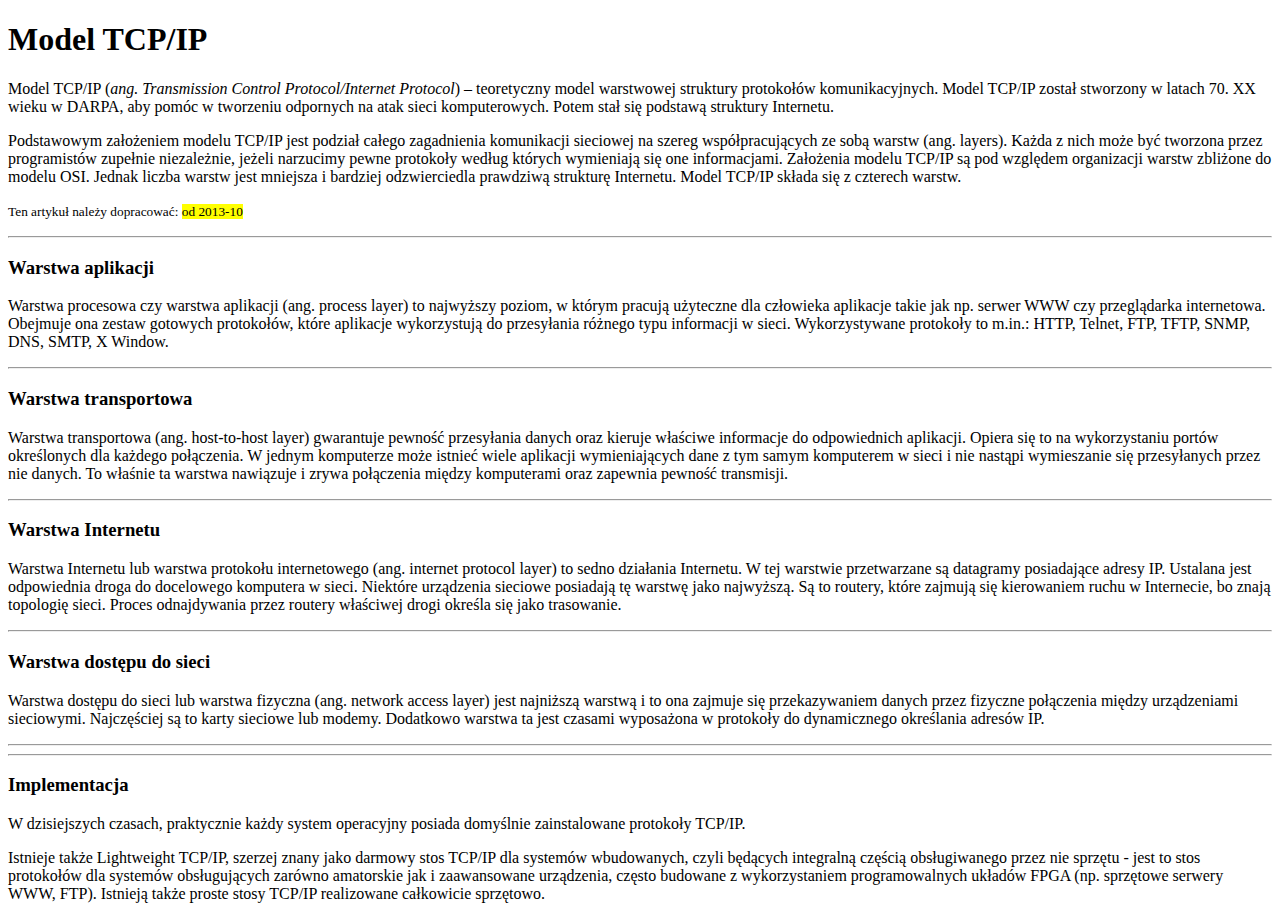
<file: web_dev/www/index.html>
<!doctype html>
<html lang = "pl">
	<head>
		<meta charset = "utf-8">
		<meta name = "description" content = "Opis modeli ISO/OSI">
		<meta name = "keywords" content = "model, ISO, OSI">
		<meta name = "author" content = "Dmytro Masliuk">
		<meta name = "bot" content = "all">
		<title>Model TCP/IP</title>
	</head>
	<body>
		<p><h1>Model TCP/IP</h1></p>
		<p>
			Model TCP/IP (<i>ang. Transmission Control Protocol/Internet Protocol</i>) – teoretyczny model warstwowej struktury protokołów komunikacyjnych. Model TCP/IP został stworzony w latach 70. XX wieku w DARPA, aby pomóc w tworzeniu odpornych na atak sieci komputerowych. Potem stał się podstawą struktury Internetu.
		</p>
		<p>
			Podstawowym założeniem modelu TCP/IP jest podział całego zagadnienia komunikacji sieciowej na szereg współpracujących ze sobą warstw (ang. layers). Każda z nich może być tworzona przez programistów zupełnie niezależnie, jeżeli narzucimy pewne protokoły według których wymieniają się one informacjami. Założenia modelu TCP/IP są pod względem organizacji warstw zbliżone do modelu OSI. Jednak liczba warstw jest mniejsza i bardziej odzwierciedla prawdziwą strukturę Internetu. Model TCP/IP składa się z czterech warstw.
		</p>
		<p>
			<small>Ten artykuł należy dopracować: <mark>od 2013-10</mark></small>
		</p><hr>
		<p><h3>Warstwa aplikacji</h3></p>
		<p>Warstwa procesowa czy warstwa aplikacji (ang. process layer) to najwyższy poziom, w którym pracują użyteczne dla człowieka aplikacje takie jak np. serwer WWW czy przeglądarka internetowa. Obejmuje ona zestaw gotowych protokołów, które aplikacje wykorzystują do przesyłania różnego typu informacji w sieci. Wykorzystywane protokoły to m.in.: HTTP, Telnet, FTP, TFTP, SNMP, DNS, SMTP, X Window.
		</p><hr>
		<p><h3>Warstwa transportowa</h3></p>
		<p>
			Warstwa transportowa (ang. host-to-host layer) gwarantuje pewność przesyłania danych oraz kieruje właściwe informacje do odpowiednich aplikacji. Opiera się to na wykorzystaniu portów określonych dla każdego połączenia. W jednym komputerze może istnieć wiele aplikacji wymieniających dane z tym samym komputerem w sieci i nie nastąpi wymieszanie się przesyłanych przez nie danych. To właśnie ta warstwa nawiązuje i zrywa połączenia między komputerami oraz zapewnia pewność transmisji.
		</p><hr>
		<p><h3>Warstwa Internetu</h3></p>
		<p>
			Warstwa Internetu lub warstwa protokołu internetowego (ang. internet protocol layer) to sedno działania Internetu. W tej warstwie przetwarzane są datagramy posiadające adresy IP. Ustalana jest odpowiednia droga do docelowego komputera w sieci. Niektóre urządzenia sieciowe posiadają tę warstwę jako najwyższą. Są to routery, które zajmują się kierowaniem ruchu w Internecie, bo znają topologię sieci. Proces odnajdywania przez routery właściwej drogi określa się jako trasowanie.
		</p><hr>
		<p><h3>Warstwa dostępu do sieci</h3></p>
		<p>
			Warstwa dostępu do sieci lub warstwa fizyczna (ang. network access layer) jest najniższą warstwą i to ona zajmuje się przekazywaniem danych przez fizyczne połączenia między urządzeniami sieciowymi. Najczęściej są to karty sieciowe lub modemy. Dodatkowo warstwa ta jest czasami wyposażona w protokoły do dynamicznego określania adresów IP.
		</p><hr><hr>
		<p><h3>Implementacja</h3></p>
		<p>
			W dzisiejszych czasach, praktycznie każdy system operacyjny posiada domyślnie zainstalowane protokoły TCP/IP.
		</p>
		<p>
			Istnieje także Lightweight TCP/IP, szerzej znany jako darmowy stos TCP/IP dla systemów wbudowanych, czyli będących integralną częścią obsługiwanego przez nie sprzętu - jest to stos protokołów dla systemów obsługujących zarówno amatorskie jak i zaawansowane urządzenia, często budowane z wykorzystaniem programowalnych układów FPGA (np. sprzętowe serwery WWW, FTP). Istnieją także proste stosy TCP/IP realizowane całkowicie sprzętowo.
		</p>
	</body>
</html>
</file>
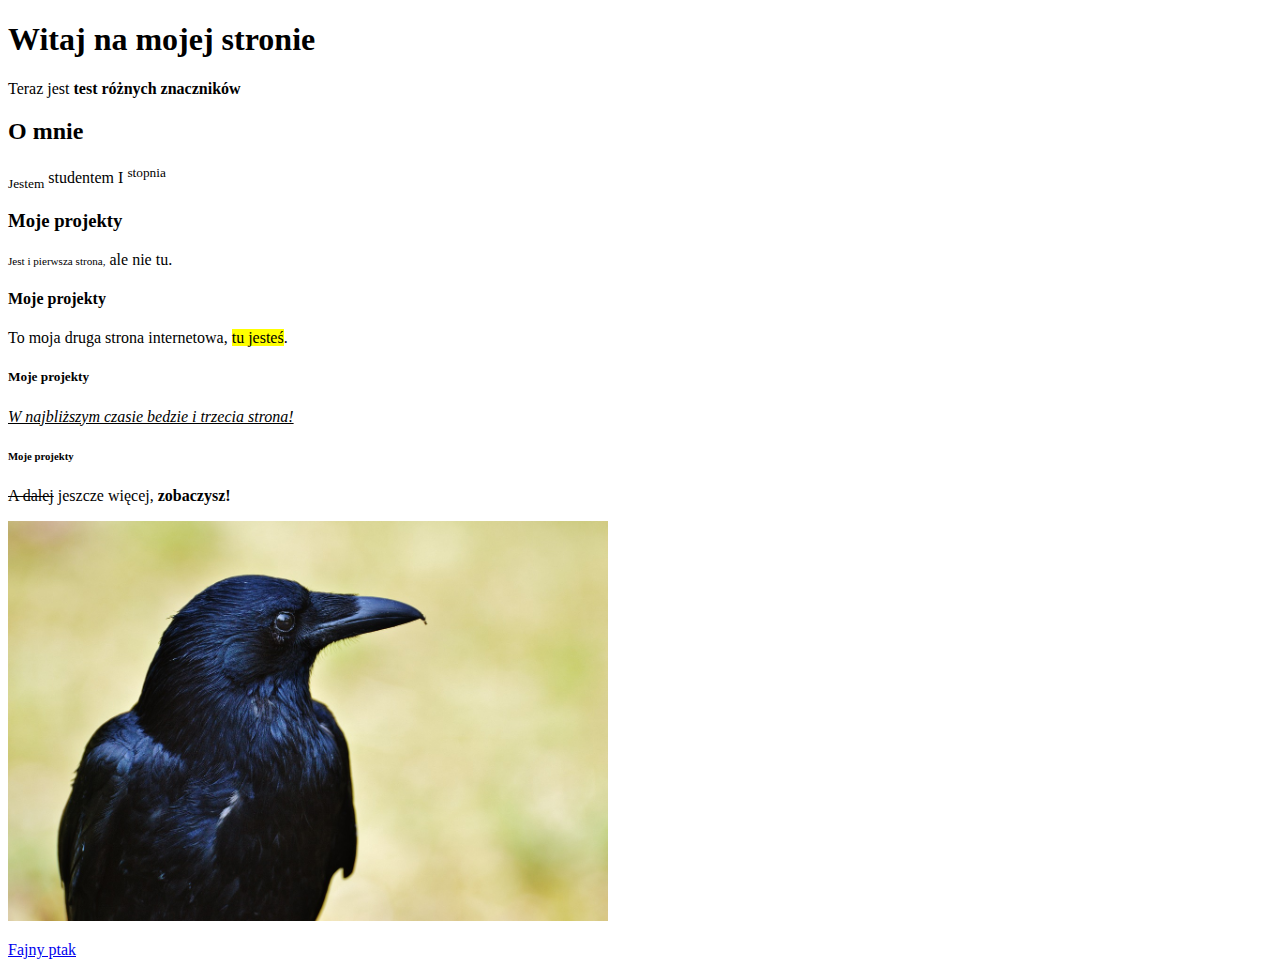
<file: web_dev/www/index2.html>
<!DOCTYPE html>
<html lang="pl">
  <head>
    <meta charset="utf-8">
    <meta name="description" content="O mnie...">
    <meta name="keywords" content="Ja, projekty">
    <meta name="author" content="Dmytro Masliuk">
    <meta name="bot" content="all">
    <title>Strona startowa</title>
  </head>
  <body>
    <h1>Witaj na mojej stronie</h1>
    <p>Teraz jest <strong>test różnych znaczników</strong></p>
    <h2>O mnie</h2>
    <p><sub>Jestem</sub> studentem I <sup>stopnia</sup></p>
    <h3>Moje projekty</h3>
    <p><small><small>Jest i pierwsza strona,</small></small> ale nie tu.</p>
    <h4>Moje projekty</h4>
    <p>To moja druga strona internetowa, <mark>tu jesteś</mark>.</p>
    <h5>Moje projekty</h5>
    <p><i><ins>W najbliższym czasie bedzie i trzecia strona!</ins></i></p>
    <h6>Moje projekty</h6>
    <p><s>A dalej</s> jeszcze więcej, <strong>zobaczysz!</strong></p>
    <img src="img/raven.jpg" width="600" height="400">
    <p><a href="https://pl.wikipedia.org/wiki/Kruk_zwyczajny">Fajny ptak</a></p>
  </body>
</html>
</file>
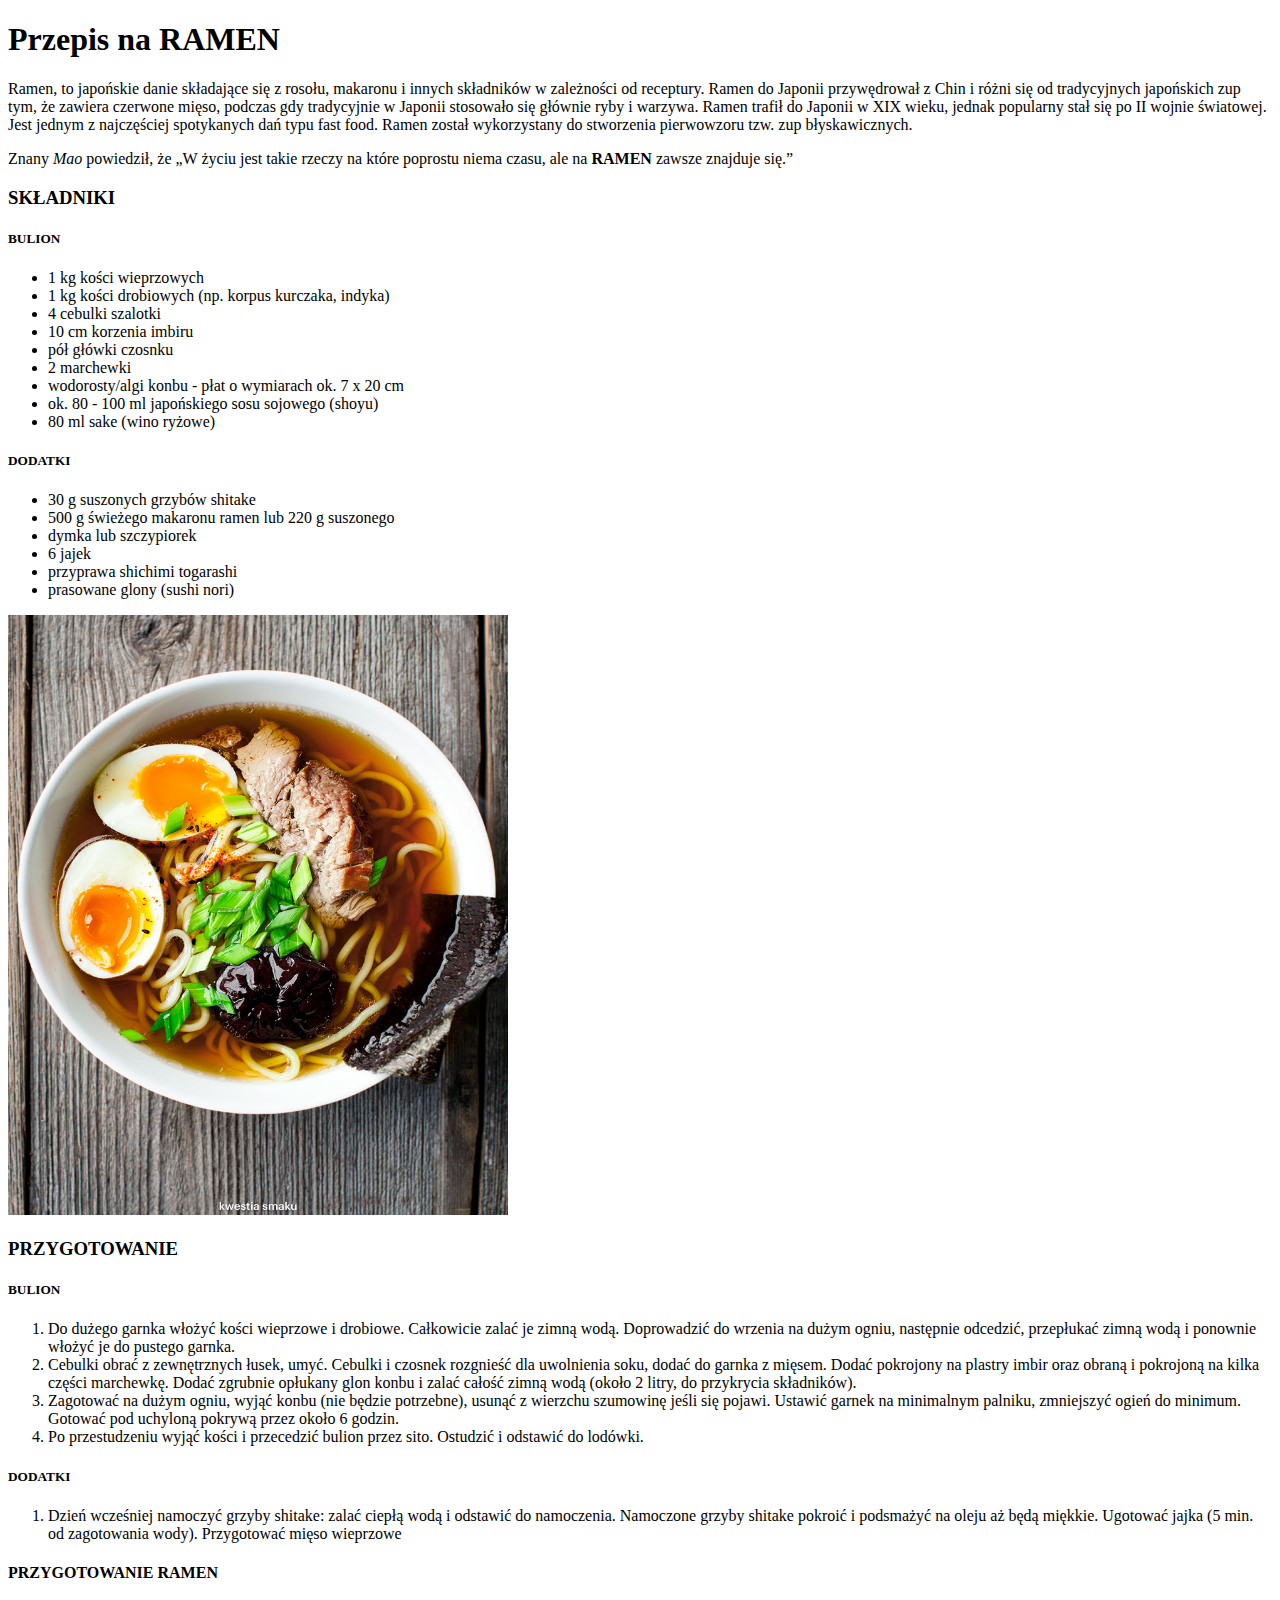
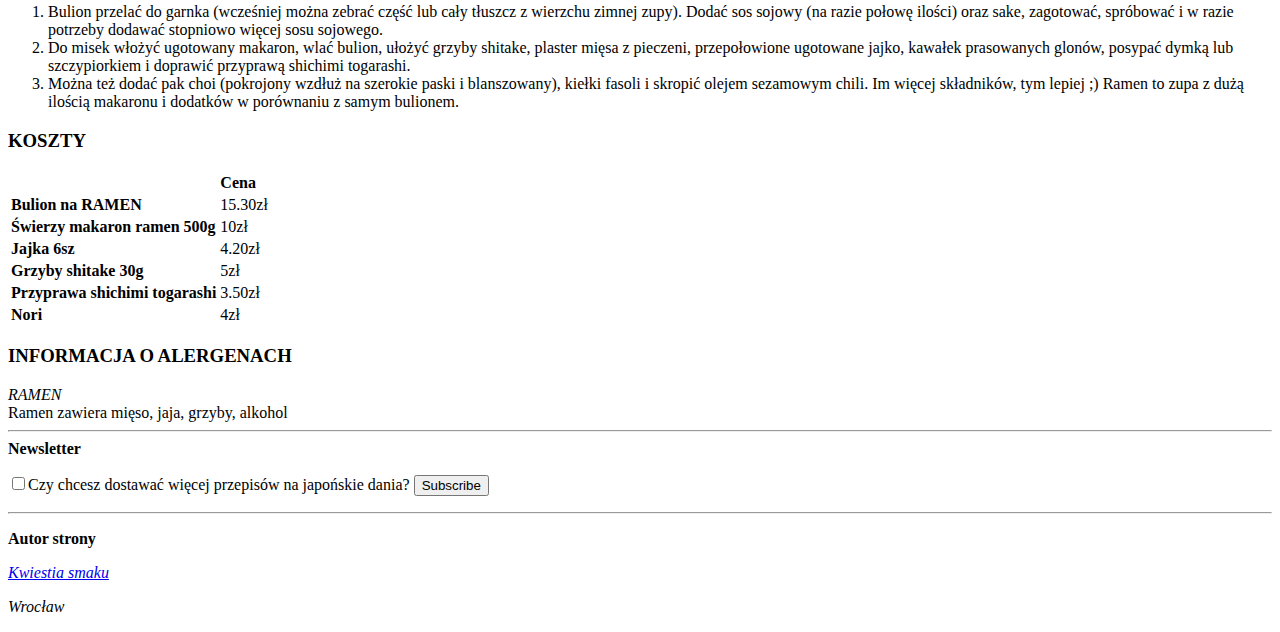
<file: web_dev/www/index3.html>
<!DOCTYPE html>
<html lang="pl-PL">
  <head>
    <meta charset="utf-8">
    <meta name="description" content="Przepis na ramen">
    <meta name="keywords" content="przepis, ramen">
    <meta name="author" content="Dmytro Masliuk">
    <meta name="bot" content="all">
    <title>Przepis na RAMEN</title>
  </head>
  <body>
    <h1>Przepis na RAMEN</h1>
    <p>Ramen, to japońskie danie składające się z rosołu, makaronu i innych składników w zależności od receptury.
      Ramen do Japonii przywędrował z Chin i różni się od tradycyjnych japońskich zup tym,
      że zawiera czerwone mięso, podczas gdy tradycyjnie w Japonii stosowało się głównie ryby i warzywa.
      Ramen trafił do Japonii w XIX wieku, jednak popularny stał się po II wojnie światowej.
      Jest jednym z najczęściej spotykanych dań typu fast food.
      Ramen został wykorzystany do stworzenia pierwowzoru tzw. zup błyskawicznych.
    </p>
    <p>Znany <cite>Mao</cite> powiedził, że <q>W życiu jest takie rzeczy na które poprostu niema czasu, ale na <b>RAMEN</b> zawsze znajduje się.</q></p>
    <h3>SKŁADNIKI</h3>
    <h5>BULION</h5>
    <ul>
      <li>1 kg kości wieprzowych</li>
      <li>1 kg kości drobiowych (np. korpus kurczaka, indyka)</li>
      <li>4 cebulki szalotki</li>
      <li>10 cm korzenia imbiru</li>
      <li>pół główki czosnku</li>
      <li>2 marchewki</li>
      <li>wodorosty/algi konbu - płat o wymiarach ok. 7 x 20 cm</li>
      <li>ok. 80 - 100 ml japońskiego sosu sojowego (shoyu)</li>
      <li>80 ml sake (wino ryżowe)</li>
    </ul>
    <h5>DODATKI</h5>
    <ul>
      <li>30 g suszonych grzybów shitake</li>
      <li>500 g świeżego makaronu ramen lub 220 g suszonego</li>
      <li>dymka lub szczypiorek</li>
      <li>6 jajek</li>
      <li>przyprawa shichimi togarashi</li>
      <li>prasowane glony (sushi nori)</li>
    </ul>
    <img src="img/ramen.jpg" width="500" height="600">
    <h3>PRZYGOTOWANIE</h3>
    <h5>BULION</h5>
    <ol>
      <li>Do dużego garnka włożyć kości wieprzowe i drobiowe.
         Całkowicie zalać je zimną wodą. Doprowadzić do wrzenia na dużym ogniu,
         następnie odcedzić, przepłukać zimną wodą i ponownie włożyć je do pustego garnka.</li>
      <li>Cebulki obrać z zewnętrznych łusek, umyć.
        Cebulki i czosnek rozgnieść dla uwolnienia soku, dodać do garnka z mięsem.
        Dodać pokrojony na plastry imbir oraz obraną i pokrojoną na kilka części marchewkę.
         Dodać zgrubnie opłukany glon konbu i zalać całość zimną wodą (około 2 litry, do przykrycia składników). </li>
      <li>Zagotować na dużym ogniu, wyjąć konbu (nie będzie potrzebne), usunąć z wierzchu szumowinę jeśli się pojawi.
        Ustawić garnek na minimalnym palniku, zmniejszyć ogień do minimum. Gotować pod uchyloną pokrywą przez około 6 godzin.</li>
      <li>Po przestudzeniu wyjąć kości i przecedzić bulion przez sito. Ostudzić i odstawić do lodówki.</li>
    </ol>
    <h5>DODATKI</h5>
    <ol>
      <li>Dzień wcześniej namoczyć grzyby shitake: zalać ciepłą wodą i odstawić do namoczenia.
        Namoczone grzyby shitake pokroić i podsmażyć na oleju aż będą miękkie. Ugotować jajka (5 min. od zagotowania wody).
        Przygotować mięso wieprzowe</li>
    </ol>
    <h4>PRZYGOTOWANIE RAMEN</h4>
    <ol>
      <li>Bulion przelać do garnka (wcześniej można zebrać część lub cały tłuszcz z wierzchu zimnej zupy).
        Dodać sos sojowy (na razie połowę ilości) oraz sake, zagotować, spróbować i w razie potrzeby dodawać stopniowo więcej sosu sojowego.</li>
      <li>Do misek włożyć ugotowany makaron, wlać bulion, ułożyć grzyby shitake,
        plaster mięsa z pieczeni, przepołowione ugotowane jajko, kawałek prasowanych glonów,
        posypać dymką lub szczypiorkiem i doprawić przyprawą shichimi togarashi. </li>
      <li>Można też dodać pak choi (pokrojony wzdłuż na szerokie paski i blanszowany),
        kiełki fasoli i skropić olejem sezamowym chili. Im więcej składników, tym lepiej ;)
        Ramen to zupa z dużą ilością makaronu i dodatków w porównaniu z samym bulionem.</li>
    </ol>
    <h3>KOSZTY</h3>
    <table>
      <tr>
        <td>     </td>
        <td><b>Cena</b></td>
      </tr>
      <tr>
        <td><b>Bulion na RAMEN</b></td>
        <td>15.30zł</td>
      </tr>
      <tr>
        <td><b>Świerzy makaron ramen 500g</b></td>
        <td>10zł</td>
      </tr>
      <tr>
        <td><b>Jajka 6sz</b></td>
        <td>4.20zł</td>
      </tr>
      <tr>
        <td><b>Grzyby shitake 30g</b></td>
        <td>5zł</td>
      </tr>
      <tr>
        <td><b>Przyprawa shichimi togarashi</b></td>
        <td>3.50zł</td>
      </tr>
      <tr>
        <td><b>Nori</b></td>
        <td>4zł</td>
      </tr>
    </table>
    <h3>INFORMACJA O ALERGENACH</h3>
    <dfn>RAMEN</dfn><br>Ramen zawiera mięso, jaja, grzyby, alkohol
    <hr>
    <b>Newsletter</b>
    <form action="index.html" method="post">
      <p><input type="checkbox" value="yes">Czy chcesz dostawać więcej przepisów na japońskie dania? <input type="submit" value="Subscribe"></p>
    </form>
    <hr>
    <p><b>Autor strony</b></p>
    <address>
      <p><a href="https://www.kwestiasmaku.com/przepis/ramen-shoyu-z-wieprzowina">Kwiestia smaku</a></p>
      <p>Wrocław</p>
    </address>
  </body>
</html>
</file>
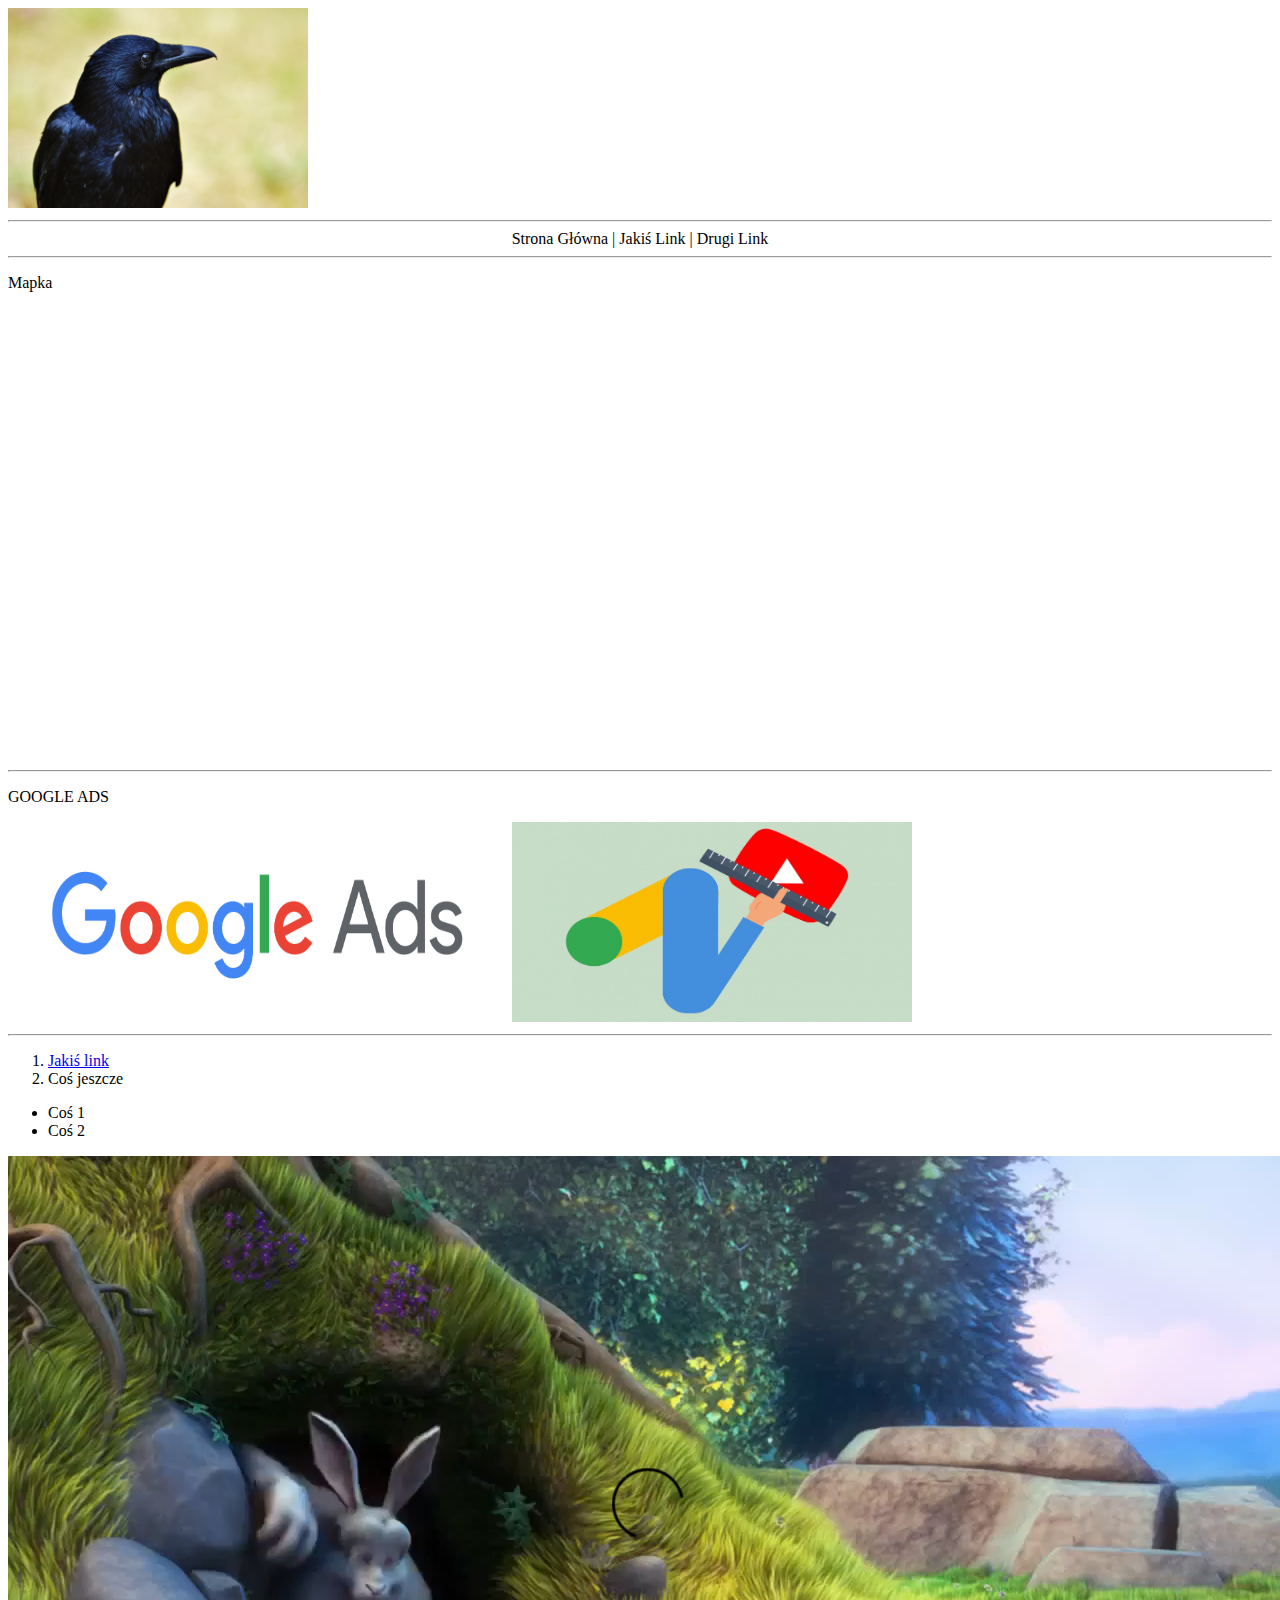
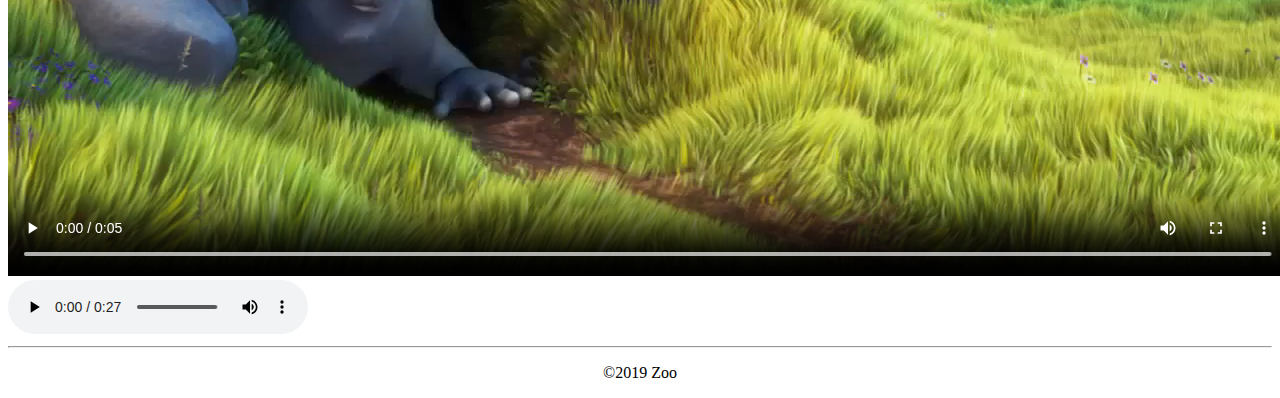
<file: web_dev/www/index4.html>
<!DOCTYPE html>
<html lang="pl">
  <head>
    <meta charset="utf-8">
    <meta name="description" content="Zoo">
    <meta name="keywords" content="Zoo">
    <meta name="author" content="Dmytro Masliuk">
    <meta name="bot" content="all">
    <title>Zoo</title>
  </head>
  <body>
    <header>
      <img src="img/raven.jpg" width="300" height="200">
    </header>
    <nav>
      <hr>
      <div align = "center">
        Strona Główna | Jakiś Link | Drugi Link
      </div>
      <hr>
      <p>Mapka</p>
      <iframe src="https://www.google.com/maps/embed?pb=!1m18!1m12!1m3!1d2505.227731952228!2d17.07250921575519!3d51.10425832957082!2m3!1f0!2f0!3f0!3m2!1i1024!2i768!4f13.1!3m3!1m2!1s0x470fe8277eafce4f%3A0x1a01b4db4caeb62d!2sZOO+Wroc%C5%82aw+sp.z+o.o.!5e0!3m2!1spl!2spl!4v1553870881618!5m2!1spl!2spl" width="600" height="450" frameborder="0" style="border:0" allowfullscreen></iframe>
      <hr>
    </nav>
    <section>
      <aside>
        <p>GOOGLE ADS</p>
        <img src="img/ads-logo-lockup.png" width="500" height="200">
        <img src="img/youtube-googleads.jpg" width="400" height="200">
      </aside>
    </section>
    <hr>
    <section>
      <main>
        <article>
          <ol>
            <li><a href="http://wp.pl">Jakiś link</a></li>
            <li>Coś jeszcze</li>
          </ol>
          <ul>
            <li>Coś 1</li>
            <li>Coś 2</li>
          </ul>
          <div class="_video">
            <video src="media/video/SampleVideo_1280x720_1mb.mp4" autoplay controls>
            </video>
          </div>
          <audio src="media/audio/SampleAudio_0.4mb.mp3" controls>
          </audio>
        </article>
      </main>
    </section>
    <hr>
    <footer>
      <div align = "center">
        <p >©2019 Zoo</p>
      </div>
    </footer>
  </body>
</html>
</file>
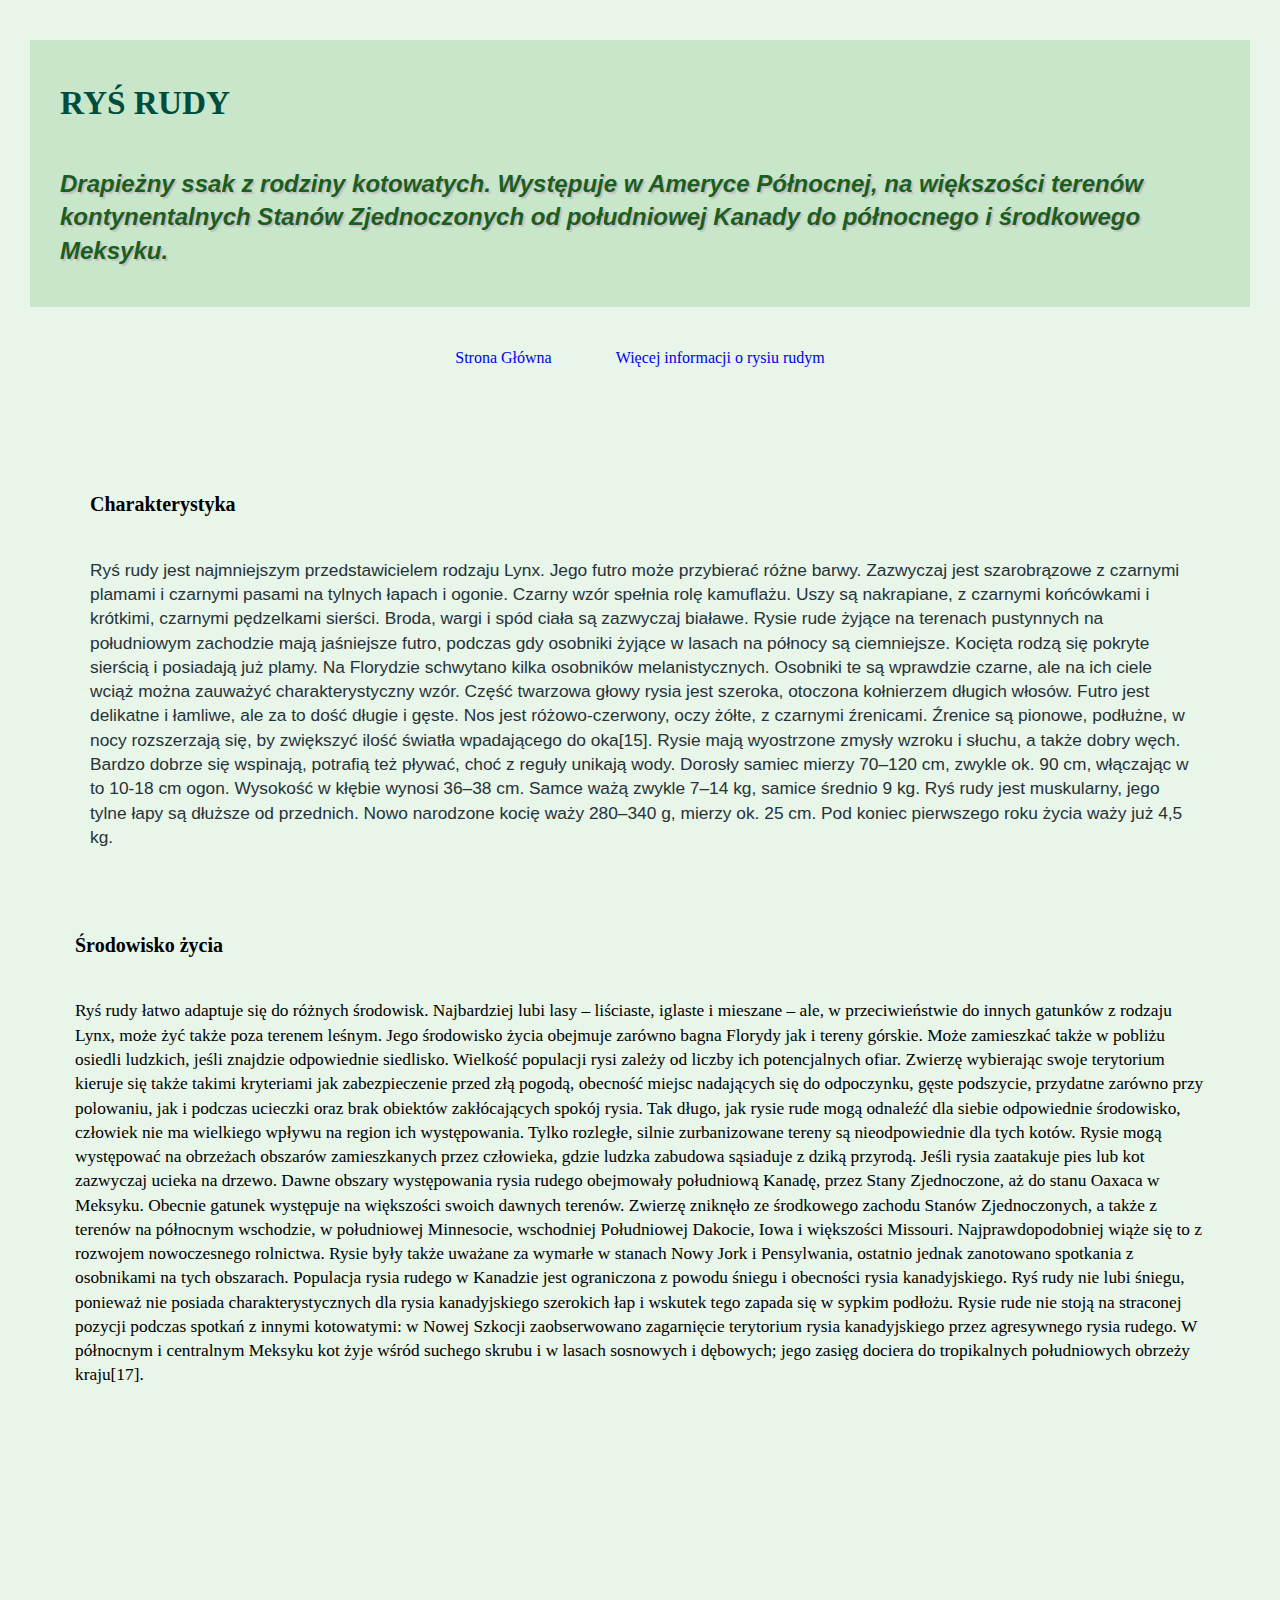
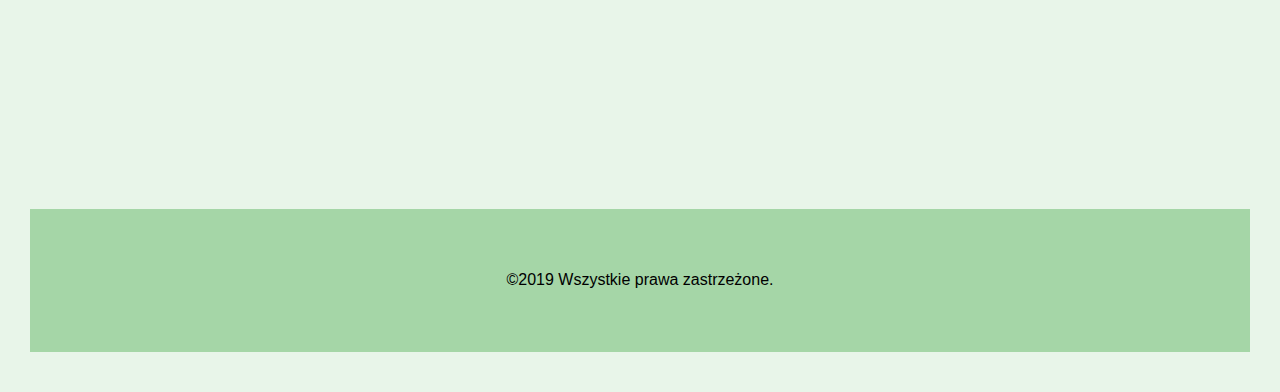
<file: web_dev/www/index5.html>
<!DOCTYPE html>
<html lang="pl">
  <head>
    <meta charset="utf-8">
    <meta name="description" content="Ryś rudy">
    <meta name="keywords" content="Ryś, kot dziki">
    <meta name="author" content="Dmytro Masliuk">
    <meta name="bot" content="all">
    <title>Pro rysia</title>
    <link rel="stylesheet" href="css/style.css">
  </head>
  <body>
    <header>
      <p id="htitle">RYŚ RUDY</p>
      <p id="hsubtitle">Drapieżny ssak z rodziny kotowatych. Występuje w Ameryce Północnej, na większości terenów kontynentalnych Stanów Zjednoczonych od południowej Kanady do północnego i środkowego Meksyku.</p>
    </header>
    <nav>
      <div align = "center">
        <ul>
          <li><a href="#">Strona Główna</a></li>
          <li><a href="#">Więcej informacji o rysiu rudym</a></li>
        </ul>
      </div>
    </nav>
      <main>
        <article>
          <div>
            <p id = "titles">Charakterystyka</p>
            <p id = "content_1">Ryś rudy jest najmniejszym przedstawicielem rodzaju Lynx. Jego futro może przybierać różne barwy.
              Zazwyczaj jest szarobrązowe z czarnymi plamami i czarnymi pasami na tylnych łapach i ogonie.
              Czarny wzór spełnia rolę kamuflażu. Uszy są nakrapiane, z czarnymi końcówkami i krótkimi, czarnymi pędzelkami sierści.
              Broda, wargi i spód ciała są zazwyczaj białawe. Rysie rude żyjące na terenach pustynnych na południowym zachodzie mają jaśniejsze futro,
              podczas gdy osobniki żyjące w lasach na północy są ciemniejsze. Kocięta rodzą się pokryte sierścią i posiadają już plamy.
              Na Florydzie schwytano kilka osobników melanistycznych. Osobniki te są wprawdzie czarne, ale na ich ciele wciąż można zauważyć
              charakterystyczny wzór. Część twarzowa głowy rysia jest szeroka, otoczona kołnierzem długich włosów. Futro jest delikatne i łamliwe,
              ale za to dość długie i gęste. Nos jest różowo-czerwony, oczy żółte, z czarnymi źrenicami. Źrenice są pionowe, podłużne,
              w nocy rozszerzają się, by zwiększyć ilość światła wpadającego do oka[15]. Rysie mają wyostrzone zmysły wzroku i słuchu, a także dobry węch.
               Bardzo dobrze się wspinają, potrafią też pływać, choć z reguły unikają wody.
               Dorosły samiec mierzy 70–120 cm, zwykle ok. 90 cm, włączając w to 10-18 cm ogon. Wysokość w kłębie wynosi 36–38 cm.
               Samce ważą zwykle 7–14 kg, samice średnio 9 kg. Ryś rudy jest muskularny, jego tylne łapy są dłuższe od przednich.
               Nowo narodzone kocię waży 280–340 g, mierzy ok. 25 cm. Pod koniec pierwszego roku życia waży już 4,5 kg.</p>
          </div>
          <div">
            <p id = "titles">Środowisko życia</p>
            <p id = "content_2">Ryś rudy łatwo adaptuje się do różnych środowisk. Najbardziej lubi lasy – liściaste, iglaste i mieszane – ale,
              w przeciwieństwie do innych gatunków z rodzaju Lynx, może żyć także poza terenem leśnym. Jego środowisko życia obejmuje zarówno bagna
               Florydy jak i tereny górskie. Może zamieszkać także w pobliżu osiedli ludzkich, jeśli znajdzie odpowiednie siedlisko.
               Wielkość populacji rysi zależy od liczby ich potencjalnych ofiar. Zwierzę wybierając swoje terytorium kieruje się także takimi
               kryteriami jak zabezpieczenie przed złą pogodą, obecność miejsc nadających się do odpoczynku, gęste podszycie, przydatne zarówno przy
               polowaniu, jak i podczas ucieczki oraz brak obiektów zakłócających spokój rysia. Tak długo, jak rysie rude mogą odnaleźć dla siebie
               odpowiednie środowisko, człowiek nie ma wielkiego wpływu na region ich występowania. Tylko rozległe, silnie zurbanizowane tereny są
               nieodpowiednie dla tych kotów. Rysie mogą występować na obrzeżach obszarów zamieszkanych przez człowieka, gdzie ludzka zabudowa
               sąsiaduje z dziką przyrodą. Jeśli rysia zaatakuje pies lub kot zazwyczaj ucieka na drzewo. Dawne obszary występowania rysia rudego
               obejmowały południową Kanadę, przez Stany Zjednoczone, aż do stanu Oaxaca w Meksyku. Obecnie gatunek występuje na większości swoich
               dawnych terenów. Zwierzę zniknęło ze środkowego zachodu Stanów Zjednoczonych, a także z terenów na północnym wschodzie,
               w południowej Minnesocie, wschodniej Południowej Dakocie, Iowa i większości Missouri. Najprawdopodobniej wiąże się to z rozwojem
               nowoczesnego rolnictwa. Rysie były także uważane za wymarłe w stanach Nowy Jork i Pensylwania, ostatnio jednak zanotowano
               spotkania z osobnikami na tych obszarach. Populacja rysia rudego w Kanadzie jest ograniczona z powodu śniegu i obecności rysia
               kanadyjskiego. Ryś rudy nie lubi śniegu, ponieważ nie posiada charakterystycznych dla rysia kanadyjskiego szerokich łap i wskutek tego
               zapada się w sypkim podłożu. Rysie rude nie stoją na straconej pozycji podczas spotkań z innymi kotowatymi: w Nowej Szkocji zaobserwowano
               zagarnięcie terytorium rysia kanadyjskiego przez agresywnego rysia rudego. W północnym i centralnym Meksyku kot żyje wśród suchego
               skrubu i w lasach sosnowych i dębowych; jego zasięg dociera do tropikalnych południowych obrzeży kraju[17].</p>
          </div>
          <iframe width="560" height="315" src="https://www.youtube.com/embed/UWRNkd99qzc" frameborder="0" allow="accelerometer; autoplay; encrypted-media; gyroscope; picture-in-picture" allowfullscreen></iframe>
        </article>
      </main>
    <footer>
      <div align = "center">
        <p >©2019 Wszystkie prawa zastrzeżone.</p>
      </div>
    </footer>
  </body>
</html>
</file>
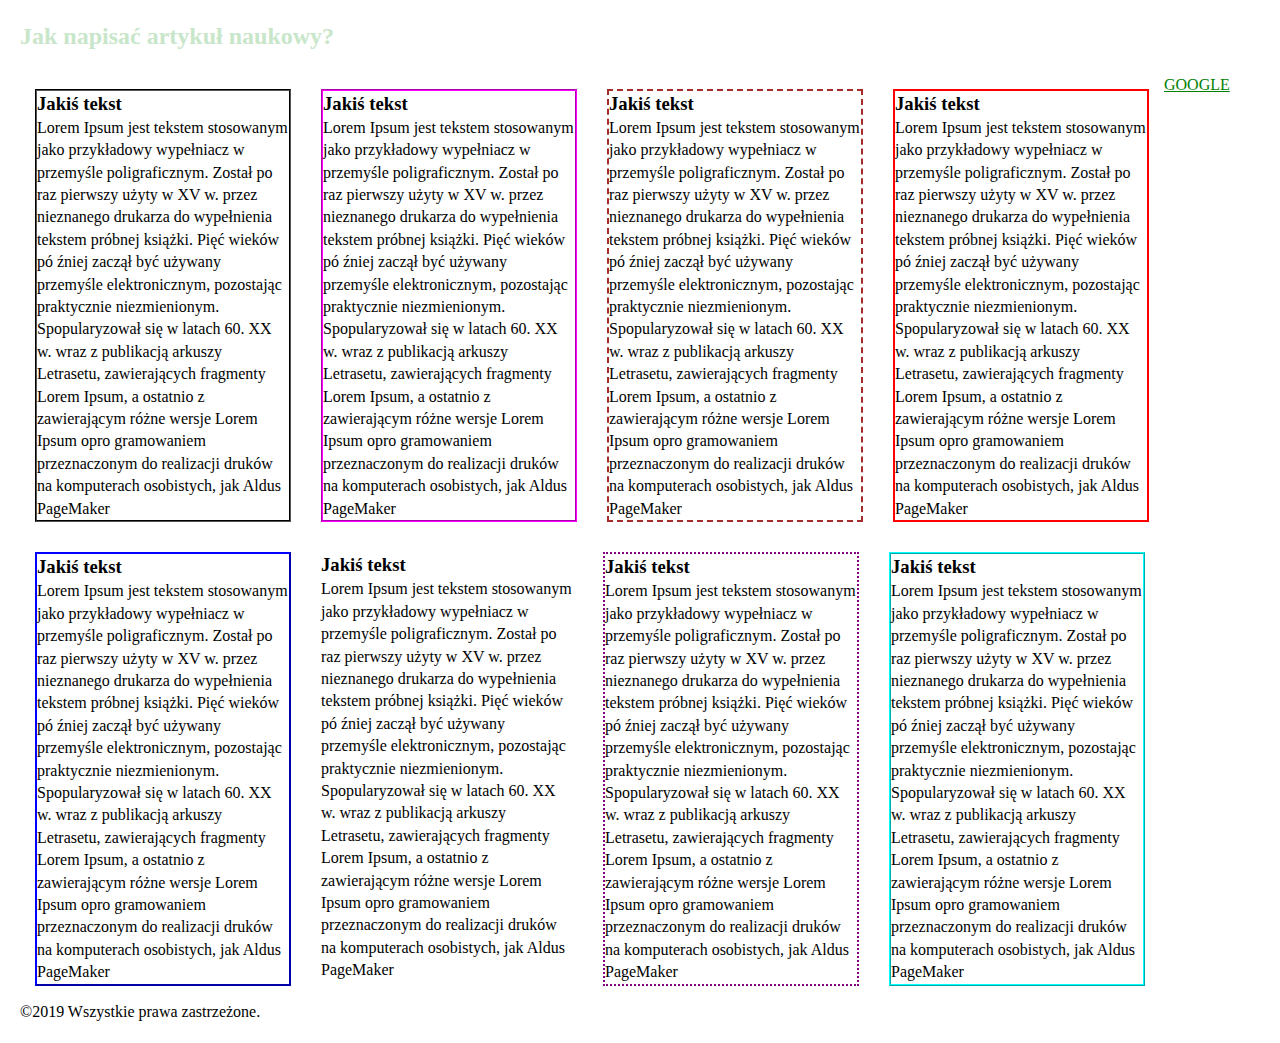
<file: web_dev/www/index6.html>
<!DOCTYPE html>
<html lang="pl">
  <head>
    <meta charset="utf-8">
    <meta name="description" content="Coś nowego">
    <meta name="keywords" content="coś">
    <meta name="author" content="Dmytro Masliuk">
    <meta name="bot" content="all">
    <title>Coś nowego</title>
    <link rel="stylesheet" href="css/style_1.css">
  </head>
  <body>
    <header>
      <h2 id = "header_text">Jak napisać artykuł naukowy?</h3>
    </header>
    <main>
      <div class="column1">
        <h3>Jakiś tekst</h3>
        <p>Lorem Ipsum jest tekstem stosowanym jako przykładowy wypełniacz w przemyśle poligraficznym.
          Został po raz pierwszy użyty w XV w. przez nieznanego drukarza do wypełnienia tekstem próbnej
          książki. Pięć wieków pó
          źniej zaczął być używany przemyśle elektronicznym, pozostając praktycznie
          niezmienionym. Spopularyzował się w latach 60. XX w. wraz z publikacją arkuszy Letrasetu,
          zawierających fragmenty Lorem Ipsum, a ostatnio z zawierającym różne wersje Lorem Ipsum
          opro
          gramowaniem przeznaczonym do realizacji druków na komputerach osobistych, jak Aldus
          PageMaker</p>
      </div>
      <div class="column2">
        <h3>Jakiś tekst</h3>
        <p>Lorem Ipsum jest tekstem stosowanym jako przykładowy wypełniacz w przemyśle poligraficznym.
          Został po raz pierwszy użyty w XV w. przez nieznanego drukarza do wypełnienia tekstem próbnej
          książki. Pięć wieków pó
          źniej zaczął być używany przemyśle elektronicznym, pozostając praktycznie
          niezmienionym. Spopularyzował się w latach 60. XX w. wraz z publikacją arkuszy Letrasetu,
          zawierających fragmenty Lorem Ipsum, a ostatnio z zawierającym różne wersje Lorem Ipsum
          opro
          gramowaniem przeznaczonym do realizacji druków na komputerach osobistych, jak Aldus
          PageMaker</p>
      </div>
      <div class="column3">
        <h3>Jakiś tekst</h3>
        <p>Lorem Ipsum jest tekstem stosowanym jako przykładowy wypełniacz w przemyśle poligraficznym.
          Został po raz pierwszy użyty w XV w. przez nieznanego drukarza do wypełnienia tekstem próbnej
          książki. Pięć wieków pó
          źniej zaczął być używany przemyśle elektronicznym, pozostając praktycznie
          niezmienionym. Spopularyzował się w latach 60. XX w. wraz z publikacją arkuszy Letrasetu,
          zawierających fragmenty Lorem Ipsum, a ostatnio z zawierającym różne wersje Lorem Ipsum
          opro
          gramowaniem przeznaczonym do realizacji druków na komputerach osobistych, jak Aldus
          PageMaker</p>
      </div>
      <div class="column4">
        <h3>Jakiś tekst</h3>
        <p>Lorem Ipsum jest tekstem stosowanym jako przykładowy wypełniacz w przemyśle poligraficznym.
          Został po raz pierwszy użyty w XV w. przez nieznanego drukarza do wypełnienia tekstem próbnej
          książki. Pięć wieków pó
          źniej zaczął być używany przemyśle elektronicznym, pozostając praktycznie
          niezmienionym. Spopularyzował się w latach 60. XX w. wraz z publikacją arkuszy Letrasetu,
          zawierających fragmenty Lorem Ipsum, a ostatnio z zawierającym różne wersje Lorem Ipsum
          opro
          gramowaniem przeznaczonym do realizacji druków na komputerach osobistych, jak Aldus
          PageMaker</p>
      </div>
      <div class="column5">
        <h3>Jakiś tekst</h3>
        <p>Lorem Ipsum jest tekstem stosowanym jako przykładowy wypełniacz w przemyśle poligraficznym.
          Został po raz pierwszy użyty w XV w. przez nieznanego drukarza do wypełnienia tekstem próbnej
          książki. Pięć wieków pó
          źniej zaczął być używany przemyśle elektronicznym, pozostając praktycznie
          niezmienionym. Spopularyzował się w latach 60. XX w. wraz z publikacją arkuszy Letrasetu,
          zawierających fragmenty Lorem Ipsum, a ostatnio z zawierającym różne wersje Lorem Ipsum
          opro
          gramowaniem przeznaczonym do realizacji druków na komputerach osobistych, jak Aldus
          PageMaker</p>
      </div>
      <div class="column6">
        <h3>Jakiś tekst</h3>
        <p>Lorem Ipsum jest tekstem stosowanym jako przykładowy wypełniacz w przemyśle poligraficznym.
          Został po raz pierwszy użyty w XV w. przez nieznanego drukarza do wypełnienia tekstem próbnej
          książki. Pięć wieków pó
          źniej zaczął być używany przemyśle elektronicznym, pozostając praktycznie
          niezmienionym. Spopularyzował się w latach 60. XX w. wraz z publikacją arkuszy Letrasetu,
          zawierających fragmenty Lorem Ipsum, a ostatnio z zawierającym różne wersje Lorem Ipsum
          opro
          gramowaniem przeznaczonym do realizacji druków na komputerach osobistych, jak Aldus
          PageMaker</p>
      </div>
      <div class="column7">
        <h3>Jakiś tekst</h3>
        <p>Lorem Ipsum jest tekstem stosowanym jako przykładowy wypełniacz w przemyśle poligraficznym.
          Został po raz pierwszy użyty w XV w. przez nieznanego drukarza do wypełnienia tekstem próbnej
          książki. Pięć wieków pó
          źniej zaczął być używany przemyśle elektronicznym, pozostając praktycznie
          niezmienionym. Spopularyzował się w latach 60. XX w. wraz z publikacją arkuszy Letrasetu,
          zawierających fragmenty Lorem Ipsum, a ostatnio z zawierającym różne wersje Lorem Ipsum
          opro
          gramowaniem przeznaczonym do realizacji druków na komputerach osobistych, jak Aldus
          PageMaker</p>
      </div>
      <div class="column8">
        <h3>Jakiś tekst</h3>
        <p>Lorem Ipsum jest tekstem stosowanym jako przykładowy wypełniacz w przemyśle poligraficznym.
          Został po raz pierwszy użyty w XV w. przez nieznanego drukarza do wypełnienia tekstem próbnej
          książki. Pięć wieków pó
          źniej zaczął być używany przemyśle elektronicznym, pozostając praktycznie
          niezmienionym. Spopularyzował się w latach 60. XX w. wraz z publikacją arkuszy Letrasetu,
          zawierających fragmenty Lorem Ipsum, a ostatnio z zawierającym różne wersje Lorem Ipsum
          opro
          gramowaniem przeznaczonym do realizacji druków na komputerach osobistych, jak Aldus
          PageMaker</p>
      </div>
      <a href="https://www.google.com/">GOOGLE</a>
    </main>
    <footer>
      <div>
        <p >©2019 Wszystkie prawa zastrzeżone.</p>
      </div>
    </footer>
  </body>
</html>
</file>
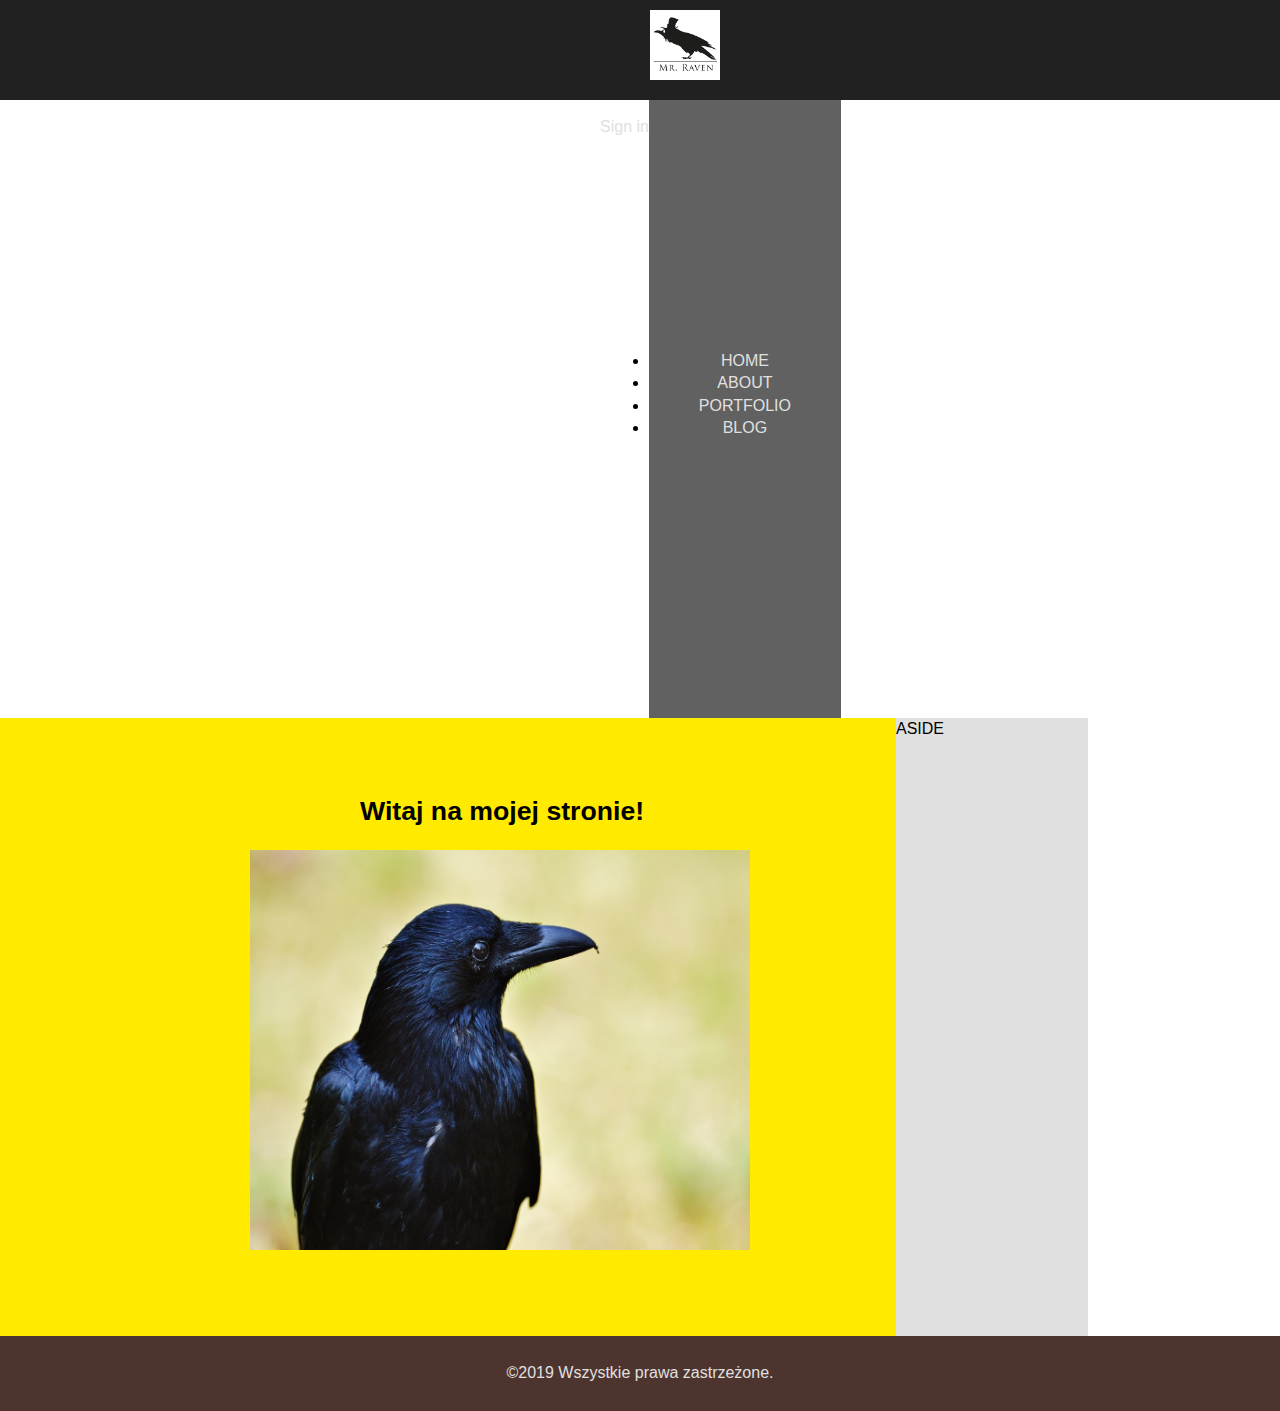
<file: web_dev/www/index7.html>
<!DOCTYPE html>
<html lang="pl">
  <head>
    <meta charset="utf-8">
    <meta name="description" content="NEW DESIGN">
    <meta name="keywords" content="design">
    <meta name="author" content="Dmytro Masliuk">
    <meta name="bot" content="all">
    <title>NEW DESIGN</title>
    <link rel="stylesheet" href="css/style_2.css">
  </head>
  <body>
    <header>
    <div class="logo">
      <img src="img/raven_logo.png" width="70px" height="70px">
    </div>
    <div class="sign_in">
      <a href="#">Sign in</a>
    </div>
    </header>
    <nav>
      <div align = "center">
        <ul>
          <li><a href="#">HOME</a></li>
          <li><a href="#">ABOUT</a></li>
          <li><a href="#">PORTFOLIO</a></li>
          <li><a href="#">BLOG</a></li>
        </ul>
      </div>
    </nav>
    <main>
      <div class="content">
          <p id = "main_text">Witaj na mojej stronie!</p>
        <div id="main_img">
          <img src="img/raven.jpg" width="500" height="400">
        </div>
      </div>
    </main>
    <aside>
      <p>ASIDE</p>
    </aside>
    <footer>
      <div>
        <p id = "footer_text">©2019 Wszystkie prawa zastrzeżone.</p>
      </div>
    </footer>
  </body>
</html>
</file>
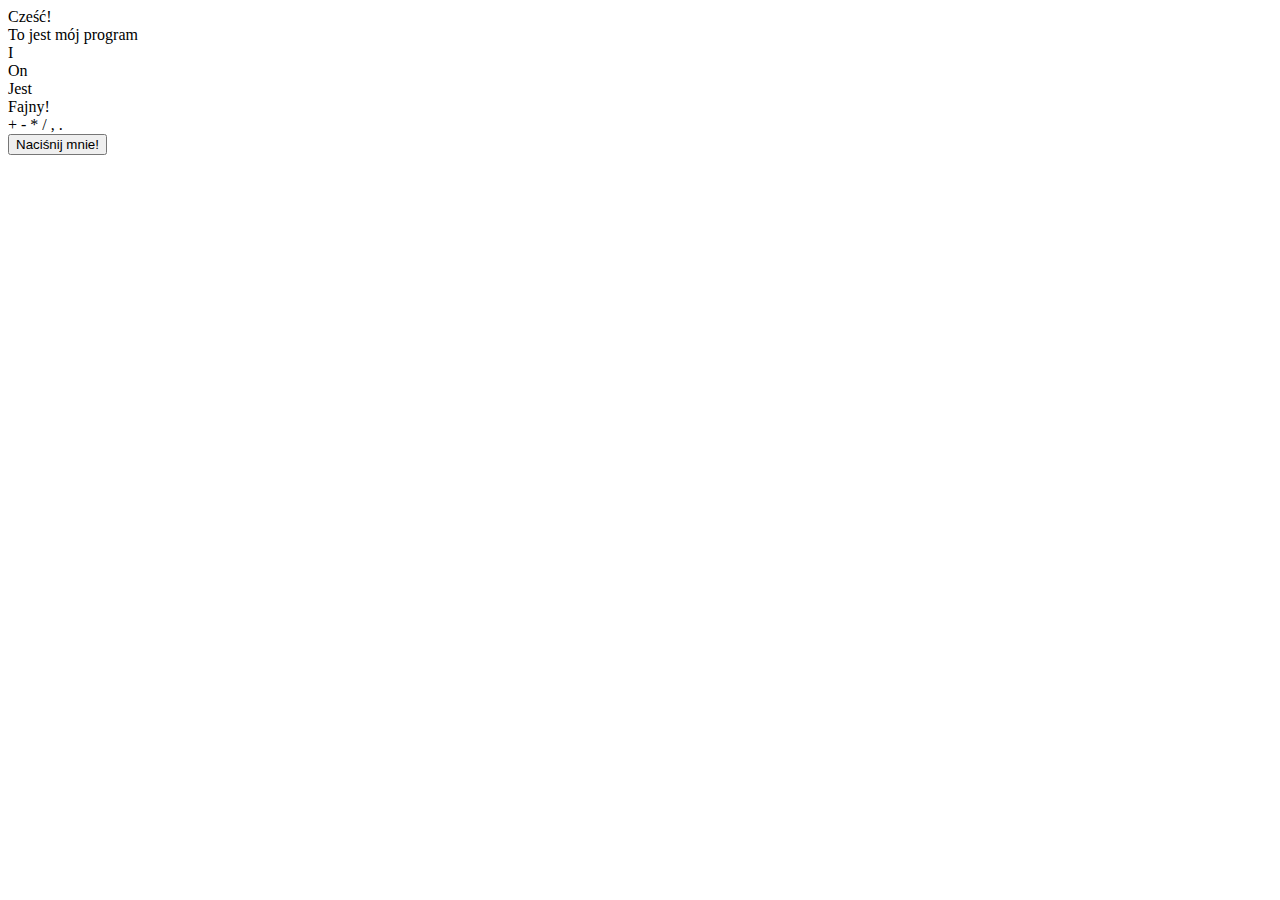
<file: web_dev/www/index8.html>
<!DOCTYPE html>
<html lang="en" dir="ltr">
  <head>
    <script type="text/javascript">
      var a = prompt('Masz imię?',''); //var a = prompt('Masz imię?',''); 
      alert('Lecimy na wysokości ' + a + ' metrów!'); //alert('Lecimy na wysokości ' + a + ' metrów!');
    </script>

    <script type="text/javascript">
      var word1 = 'Cześć!'; //var word1 = 'Cześć!';
      var word2 = 'To jest mój program'; //var word2 = 'To jest mój program';
      var word3 = 'I'; //var word3 = 'I';
      var word4 = 'On'; //var word4 = 'On';
      var word5 = 'Jest'; //var word5 = 'Jest';
      var word6 = 'Fajny!'; //var word6 = 'Fajny!';
      document.write(word1 + '<br>' + word2 + '<br>' + word3 + '<br>' + word4 + '<br>' + word5 + '<br>' + word6 + '<br>'); //document.write(word1 + '<br>' + word2 + '<br>' + word3 + '<br>' + word4 + '<br>' + word5 + '<br>' + word6 + '<br>');
    </script>

    <script type="text/javascript">
      var access = confirm('Czy jesteś pewien, że chcesz wejść na tą brzydką stronę internetową?'); //var access = confirm('Czy jesteś pewien, że chcesz wejść na tą brzydką stronę internetową?');
    </script>

    <script type="text/javascript">
      var word1 = '+'; //var word1 = '+';
      var word2 = '-'; //var word2 = '-';
      var word3 = '*'; //var word3 = '*';
      var word4 = '/'; //var word4 = '/';
      var word5 = ','; //var word5 = ',';
      var word6 = '.'; //var word6 = '.';
      document.write(word1 + ' ' + word2 + ' ' + word3 + ' ' + word4 + ' ' + word5 + ' ' + word6); //
    </script>

    <script type="text/javascript">
      function pushbutton(){ //
        alert('Fajnie! Masz jeden'); //alert('Fajnie! Masz jeden');
      }
    </script>

    <script type="text/javascript">
      alert('Szanowny użytkowniku przeglądarki Chrome! Jesteś dzisiejszym szczęśliwym odwiedzającym: Prosimy o wypełnienie tej, kr ankiety, w ramach „podziękowania” od nas, a otrzymasz szansę na wygranie super nowoczesnego tabletu Lenovo!'); //alert('Szanowny użytkowniku przeglądarki Chrome! Jesteś dzisiejszym szczęśliwym odwiedzającym: Prosimy o wypełnienie tej, kr ankiety, w ramach „podziękowania” od nas, a otrzymasz szansę na wygranie super nowoczesnego tabletu Lenovo!');
    </script>

  </head>
  <body>
    <form>
      <input type="button" name="button1" value="Naciśnij mnie!" onclick="pushbutton()">
    </form>
  </body>
</html>
</file>
<file: web_dev/www/css/style.css>
*{
  margin: 0;
  padding: 20px 15px;
  border: 0;
  line-height: 1.4em;
  vertical-align: baseline;
  text-decoration: none;
  outline: 0;
}
header{
  background-color: #c8e6c9;
}
body{
  background-color: #e8f5e9;
  font-family: sans-serif;
}
footer{
  background-color: #a5d6a7;
}
nav{
  font-family: serif;
  color: blue;
}
ul{
  list-style-type: none;
  margin: 0;
  padding: 0;
}
li{
  display: inline;
  width: 60px;
}
a{
  text-decoration: none;
}
#titles{
  font-size: 15pt;
  font-style: normal;
  font-weight: bold;
  font-family: serif;
  font: black;
}
#htitle{
  font-size: 25pt;
  font-style: normal;
  font-weight: bold;
  font-family: serif;
  color: #004d40;
}
#hsubtitle{
  font-size: 18pt;
  font-style: italic;
  font-weight: bold;
  font-family: sans-serif;
  text-shadow: 2px 2px 1px silver;
  color: #1b5e20;
}
#content_1{
  font-size: 13pt;
  font-style: xx-small;
  font-family: sans-serif;
  font: black;
  color: #263238;
}
#content_2{
  font-size: 13pt;
  font-style: normal;
  font-family: serif;
}
</file>
<file: web_dev/www/css/style_1.css>
*{
  margin: 0;
  padding: 0;
  border: 0;
  line-height: 1.4em;
  vertical-align: baseline;
  text-decoration: none;
  outline: 0;
}

body{
  width: 100%;
}

header{
  margin: 20px;
}
#header_text{
  color: #c8e6c9;
}

main{
  margin-left: 20px;
  display: block;
}

footer{
  clear: both;
  margin: 20px;
}

.column1{
  border-width: 2px;
  border-style: groove;
  border-color: black;
  width: 20%;
  float: left;
  margin: 15px;
}

.column2{
  border-width: 2px;
  border-style: groove;
  border-color: magenta;
  width: 20%;
  float: left;
  margin: 15px;
}

.column3{
  border-width: 2px;
  border-style: dashed;
  border-color: brown;
  width: 20%;
  float: left;
  margin: 15px;
}

.column4{
  border-width: 2px;
  border-style: double;
  border-color: red;
  width: 20%;
  float: left;
  margin: 15px;
}

.column5{
  border-width: 2px;
  border-style: outset;
  border-color: blue;
  width: 20%;
  float: left;
  margin: 15px;
}

.column6{
  border-width: 2px;
  border-style: solid yellow;
  border-color: black;
  width: 20%;
  float: left;
  margin: 15px;
}

.column7{
  border-width: 2px;
  border-style: dotted;
  border-color: purple;
  width: 20%;
  float: left;
  margin: 15px;
}

.column8{
  border-width: 2px;
  border-style: ridge;
  border-color: cyan;
  width: 20%;
  float: left;
  margin: 15px;
}

a:link{
  color: green;
  text-decoration: underline;
}

a:visited{
  color: green;
}

a:hover{
  color: blue;
}

a:active{
  color: red;
}
</file>
<file: web_dev/www/css/style_2.css>
*{
  margin: 0;
  padding: 0;
  border: 0;
  line-height: 1.4em;
  vertical-align: baseline;
  text-decoration: none;
  outline: 0;
  font-family: sans-serif
}

body{
  width: 100%;
}

header{
  height: 100px;
  background-color: #212121;
}

main{
  height: 618px;
  width: 70%;
  background-color: #ffea00;
  float: left;
}
nav{
  padding-top: 250px;
  height: 368px;
  width: 15%;
  background-color: #616161;
  float: left;
}
aside{
  height: 618px;
  width: 15%;
  background-color: #e0e0e0;
  float: left;
}

footer{
  height: 75px;
  background-color: #4e342e;
  clear: both;
  align-items: center;
  justify-content: center;
  display: flex;
}

.logo{
  float: left;
  margin-left: 650px;
  margin-top: 10px ;
}

.sign_in{
  float: left;
  margin-left: 600px;
  margin-top: 30px ;
}

.content{
  margin-top: 75px;
  margin-left:250px;
}

#main_text{
  margin-left: 110px;
  font-size: 20pt;
  font-weight: bold;
  padding-bottom: 20px;
}

#main_img{
  margin: 0px;
}

#logo_text{
  color: #fafafa;
}

#sign_in_text{
  color: #fafafa;
}

#footer_text{
    color: #e0e0e0;
}

a:link{
  color: #e0e0e0;
}

a:visited{
  color: #e0e0e0;
}

a:hover{
  color: #fafafa;
}

a:active{
  color: #d7ccc8;
}
</file>
